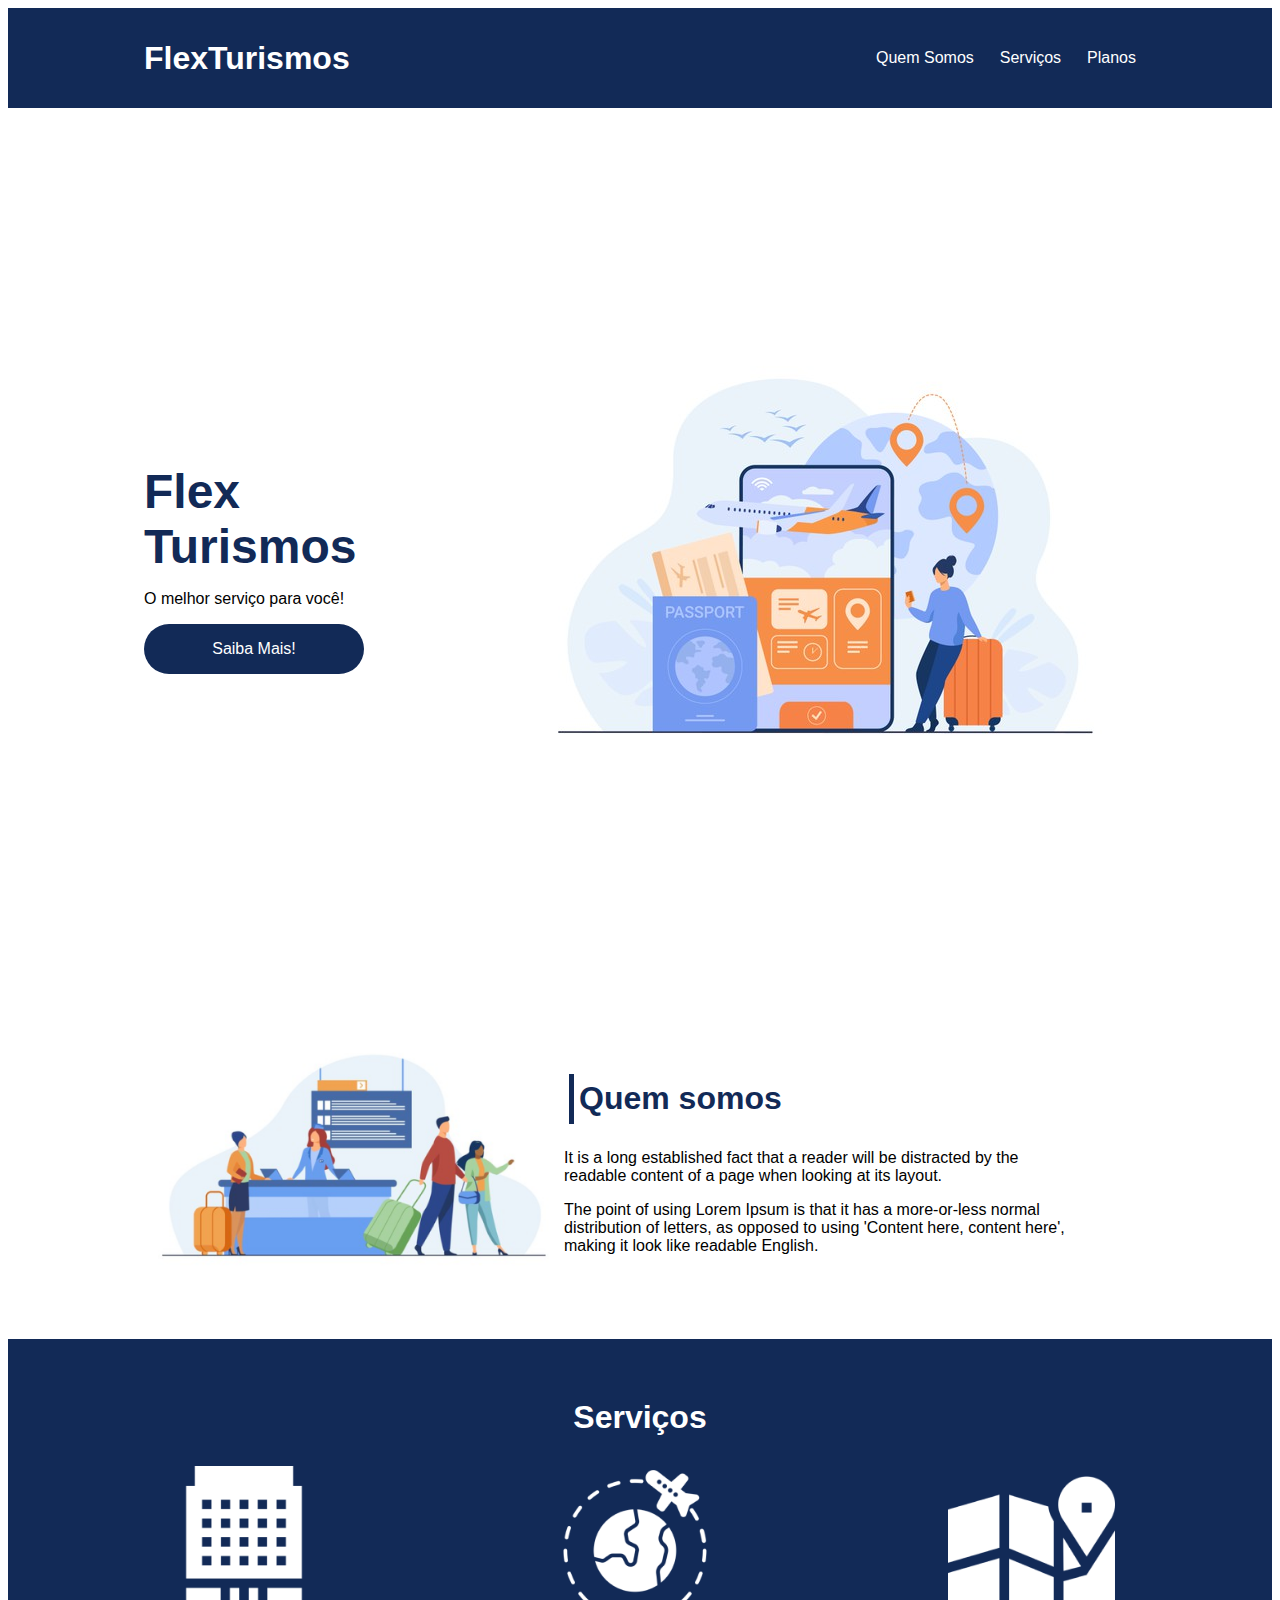
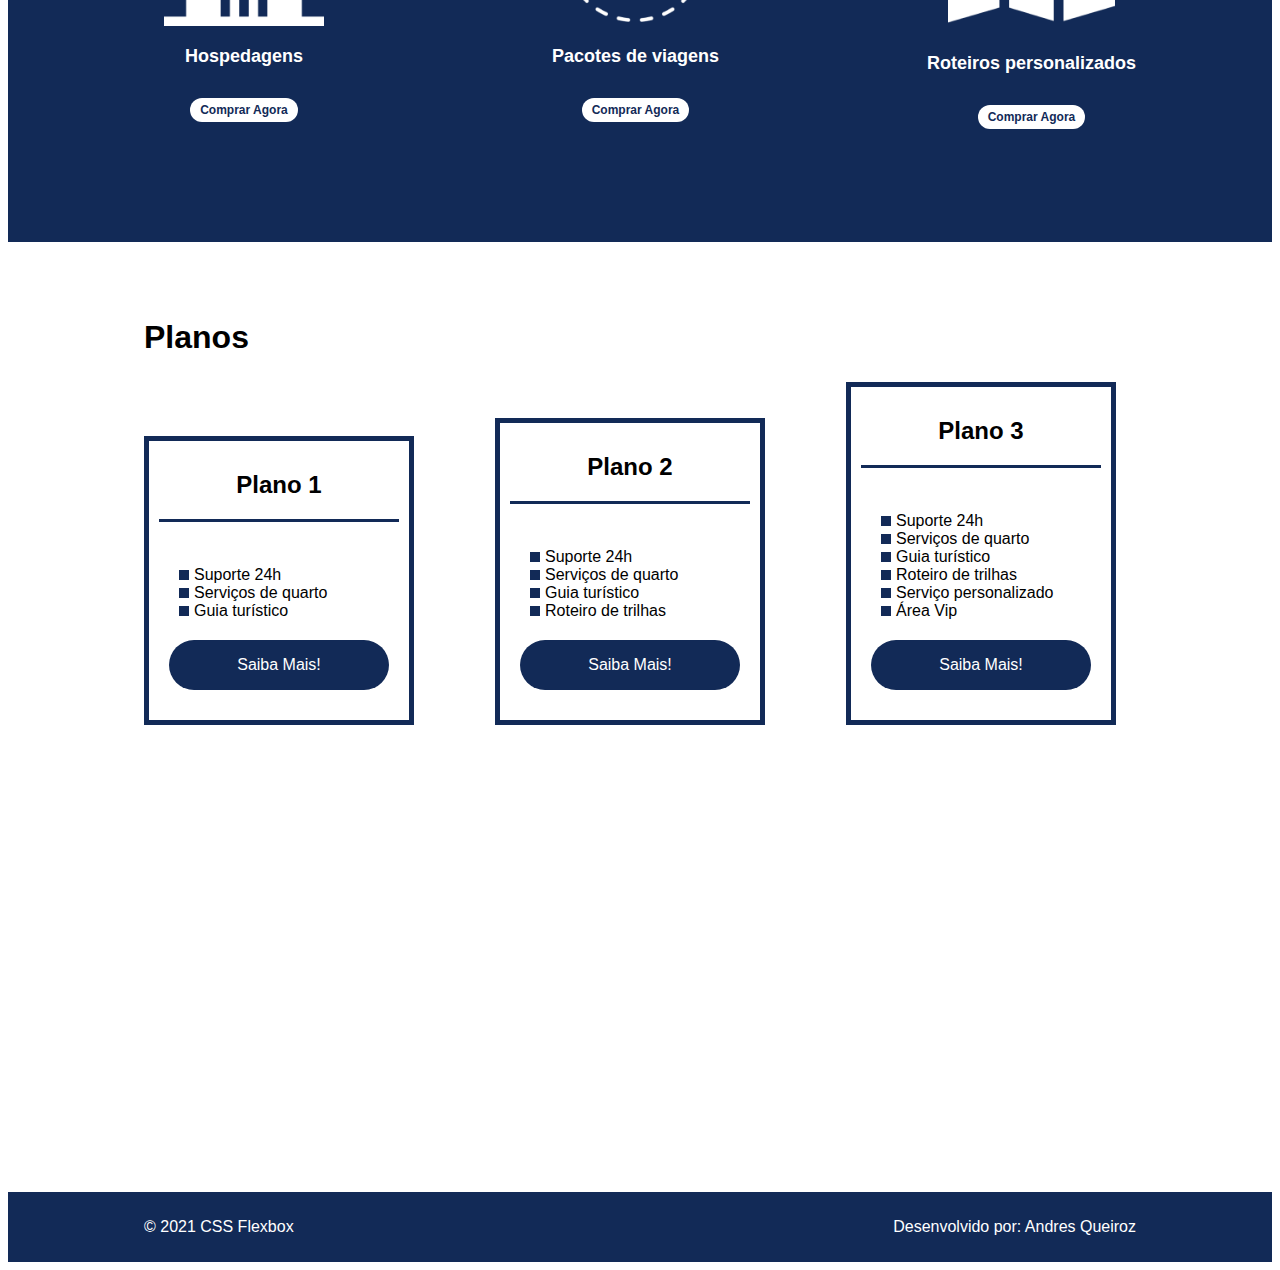
<file: index.html>
<!DOCTYPE html>
<html lang="pt-br">
<head>
    <meta charset="UTF-8">
    <meta name="viewport" content="width=device-width, initial-scale=1.0">
    <title>Flex Turismos</title>
    <link rel="stylesheet" href="./style.css">
</head>
<body>
    <header>
        <div class="flex-container menu"> 
            <div><h1>FlexTurismos</h1></div>
            <ul class="list-itens">
                <li><a href="#quem-somos">Quem Somos</a></li>
                <li><a href="#servicos">Serviços</a></li>
                <li><a href="#planos">Planos</a></li>
            </ul>
        </div>
    </header>

    <div class="flex-container apresentacao texto-apresentacao">
        <div>
            <h1>Flex <br>Turismos</h1>
            <p>O melhor serviço para você!</p>
            <a href="#" class="btn">Saiba Mais!</a>
        </div>

        <div>
            <div><img src="./images/0-main.png" alt="banner de apresentação"></div>
        </div>
    </div>

    <div  class="flex-container" id="quem-somos">
        <div>
            <h2>Quem somos</h2>
            <p>It is a long established fact that a reader will be distracted by the readable content of a page when looking at its layout. </p>
            <p>The point of using Lorem Ipsum is that it has a more-or-less normal distribution of letters, as opposed to using 'Content here, content here', making it look like readable English.</p>
        </div>
        <div>
            <img src="./images/1-quem-somos.png" alt="balcão de atendimento">
        </div>
    </div>

    <div  class="container-externo">
        <div class="flex-container" id="serviços" >
            <div>
                <h2>Serviços</h2>
            </div>

        <div class="list-serviços">
            <div class="item-serviço">
                <div><img src="./images/icon-2.png" alt="hospedagens"></div>
                <p>Hospedagens</p>
                <a href="#">Comprar Agora</a>
            </div>

            <div class="item-serviço">
               <div><img src="./images/icon-1.png" alt="pacote de viagens"></div>
               <p>Pacotes de viagens</p>
               <a href="#">Comprar Agora</a>
            </div>

            <div  class="item-serviço">
                <div><img src="./images/icon-3.png" alt="roteiros personalizados"></div>
                <p>Roteiros personalizados</p>
                <a href="#">Comprar Agora</a>
            </div>
        </div>
        </div>
    </div>

    <div class="flex-container" id="planos">
        <h2>Planos</h2>
            <div class="list-planos">
                <div class="item-plano">
                    <h3>Plano 1</h3>
                    <ul>
                        <li>Suporte 24h</li>
                        <li>Serviços de quarto</li>
                        <li>Guia turístico</li>
                    </ul>
                    <a href="#" class="btn">Saiba Mais!</a>
                </div>

                <div  class="item-plano">
                    <h3>Plano 2</h3>
                    <ul>
                        <li>Suporte 24h</li>
                        <li>Serviços de quarto</li>
                        <li>Guia turístico</li>
                        <li>Roteiro de trilhas</li>
                    </ul>
                    <a href="#" class="btn">Saiba Mais!</a>
                </div>

                <div  class="item-plano">
                    <h3>Plano 3</h3>
                    <ul>
                        <li>Suporte 24h</li>
                        <li>Serviços de quarto</li>
                        <li>Guia turístico</li>
                        <li>Roteiro de trilhas</li>
                        <li>Serviço personalizado</li>
                        <li>Área Vip</li>
                    </ul>
                    <a href="#" class="btn">Saiba Mais!</a>
                </div>
            </div>
        </div>

    <footer>
        <div class="flex-container footer">
            <p>&copy; 2021 CSS Flexbox</p>
            <p>Desenvolvido por: Andres Queiroz</p>
        </div>
    </footer>
</body>
</html>
</file>
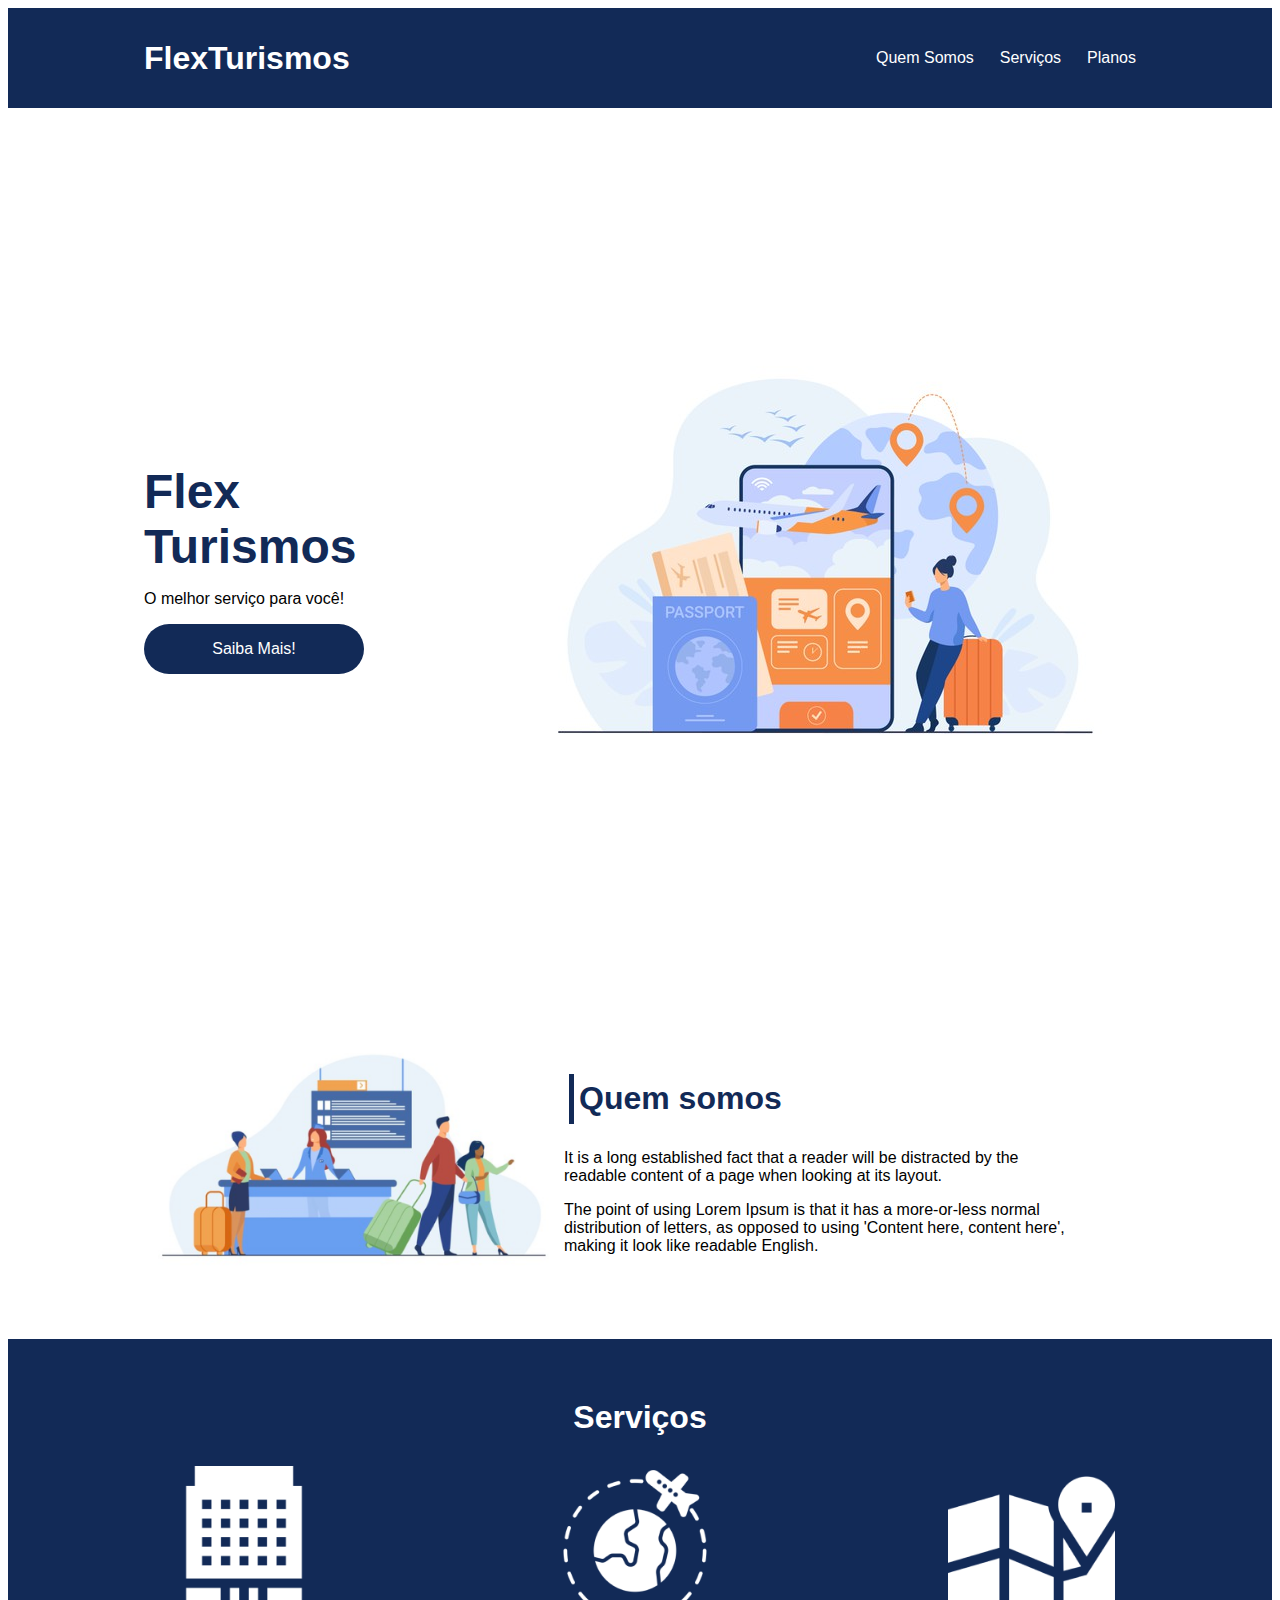
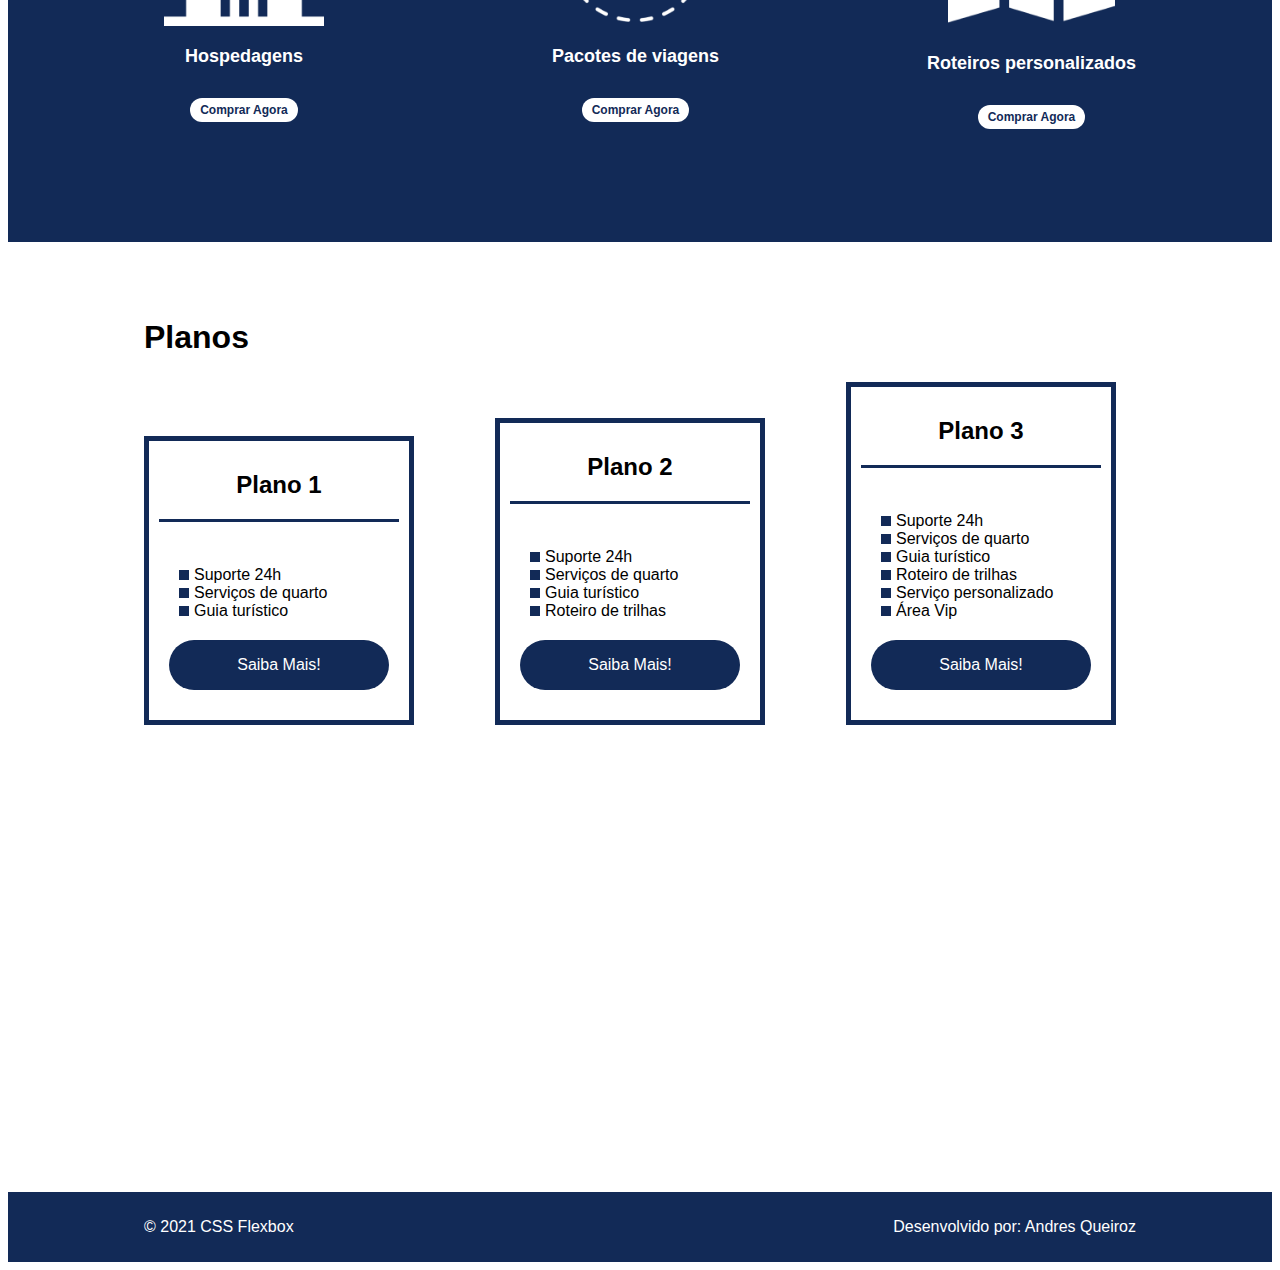
<file: Flexbox.html>
<!DOCTYPE html>
<html lang="pt-br">
<head>
    <meta charset="UTF-8">
    <meta name="viewport" content="width=device-width, initial-scale=1.0">
    <title>Flex Turismos</title>
    <link rel="stylesheet" href="./style.css">
</head>
<body>
    <header>
        <div class="flex-container menu"> 
            <div><h1>FlexTurismos</h1></div>
            <ul class="list-itens">
                <li><a href="#quem-somos">Quem Somos</a></li>
                <li><a href="#servicos">Serviços</a></li>
                <li><a href="#planos">Planos</a></li>
            </ul>
        </div>
    </header>

    <div class="flex-container apresentacao texto-apresentacao">
        <div>
            <h1>Flex <br>Turismos</h1>
            <p>O melhor serviço para você!</p>
            <a href="#" class="btn">Saiba Mais!</a>
        </div>

        <div>
            <div><img src="./images/0-main.png" alt="banner de apresentação"></div>
        </div>
    </div>

    <div  class="flex-container" id="quem-somos">
        <div>
            <h2>Quem somos</h2>
            <p>It is a long established fact that a reader will be distracted by the readable content of a page when looking at its layout. </p>
            <p>The point of using Lorem Ipsum is that it has a more-or-less normal distribution of letters, as opposed to using 'Content here, content here', making it look like readable English.</p>
        </div>
        <div>
            <img src="./images/1-quem-somos.png" alt="balcão de atendimento">
        </div>
    </div>

    <div  class="container-externo">
        <div class="flex-container" id="serviços" >
            <div>
                <h2>Serviços</h2>
            </div>

        <div class="list-serviços">
            <div class="item-serviço">
                <div><img src="./images/icon-2.png" alt="hospedagens"></div>
                <p>Hospedagens</p>
                <a href="#">Comprar Agora</a>
            </div>

            <div class="item-serviço">
               <div><img src="./images/icon-1.png" alt="pacote de viagens"></div>
               <p>Pacotes de viagens</p>
               <a href="#">Comprar Agora</a>
            </div>

            <div  class="item-serviço">
                <div><img src="./images/icon-3.png" alt="roteiros personalizados"></div>
                <p>Roteiros personalizados</p>
                <a href="#">Comprar Agora</a>
            </div>
        </div>
        </div>
    </div>

    <div class="flex-container" id="planos">
        <h2>Planos</h2>
            <div class="list-planos">
                <div class="item-plano">
                    <h3>Plano 1</h3>
                    <ul>
                        <li>Suporte 24h</li>
                        <li>Serviços de quarto</li>
                        <li>Guia turístico</li>
                    </ul>
                    <a href="#" class="btn">Saiba Mais!</a>
                </div>

                <div  class="item-plano">
                    <h3>Plano 2</h3>
                    <ul>
                        <li>Suporte 24h</li>
                        <li>Serviços de quarto</li>
                        <li>Guia turístico</li>
                        <li>Roteiro de trilhas</li>
                    </ul>
                    <a href="#" class="btn">Saiba Mais!</a>
                </div>

                <div  class="item-plano">
                    <h3>Plano 3</h3>
                    <ul>
                        <li>Suporte 24h</li>
                        <li>Serviços de quarto</li>
                        <li>Guia turístico</li>
                        <li>Roteiro de trilhas</li>
                        <li>Serviço personalizado</li>
                        <li>Área Vip</li>
                    </ul>
                    <a href="#" class="btn">Saiba Mais!</a>
                </div>
            </div>
        </div>

    <footer>
        <div class="flex-container footer">
            <p>&copy; 2021 CSS Flexbox</p>
            <p>Desenvolvido por: Andres Queiroz</p>
        </div>
    </footer>
</body>
</html>
</file>
<file: style.css>
body{
    font-family: 'Open Sans', sans-serif;
}
div img{
    display: block;
    width: 100%;
}
.flex-container{
    margin: auto;
    max-width: 992px;
    display:flex;
    width: 100%;
    min-width: 320px;
}

header{
    background-color: #122A57;
    color: white;
    height: 100px;
    display: flex;
    align-items: center;

}
header .list-itens{
    display: flex;
    max-width: 260px;
    width:100%;
    justify-content: space-between;
    list-style-type: none;
}
header .menu{
    justify-content: space-between;
    align-items: center;
}

.list-itens a{
    color: white;
    text-decoration:none;
}
.apresentacao{
    height: 100vh;
    align-items: center;
    justify-content: space-between;
}
.apresentacao .texto-apresentacao{
    min-height: 200px;
}
.texto-apresentacao h1{
    color: #122A57;
    font-size: 48px;
    margin-bottom: 10px;
}
.btn{
    background-color: #122A57;
    color: white;
    text-align: center;
    border-radius: 30px;
    width: 220px;
    display: block;
    text-decoration: none;
    height: 50px;
    line-height: 50px;
    margin-top: 10px;
    margin-bottom: 10px;
}
#quem-somos{
    flex-direction: row-reverse;
    align-items: center;
    justify-content: space-between;
}
#quem-somos h2{
    font-size: 32px;
    color: #122A57;
    display: flex;
    align-items: center;
    margin-bottom: 20px;
}
#quem-somos h2::before{
    content: "";
    height: 50px;
    width: 5px;
    margin: 5px;
    background-color: #122A57;
    position:relative;
}
#quem-somos p{
    margin-bottom: 10px;
    width: 90%;
}
#quem-somos img{
    min-width: 420px
}
.container-externo{
    background-color: #122A57;
    width: 100%;
    margin: auto;
    margin-top: 40px;
}
.container-externo h2{
    text-align: center;
    padding: 10px;
    margin-top: 0;
}
#serviços{
    flex-direction: column;
    padding-top: 50px;
    padding-bottom: 100px;
}

#serviços h2{
    color: white;
    font-size: 32px;
    margin-bottom: 20px;
}

.list-serviços{
    display: flex;
    justify-content: space-between;
}

.list-serviços .item-serviço{
    text-align: center;
}
.item-serviço a{
    width: 220px;
    background-color: white;
    border-radius: 30px;
    height: 50px;
    line-height: 50px;
    margin-top: 20px;
    text-align: center;
    padding: 5px 10px;
    text-decoration: none;
    color: #122A57;
    font-size: 12px;
    font-weight: 700;
}
.item-serviço p{
    font-weight: 700;
    font-size: 18px;
    text-align: center;
    color: white;
    margin-top: 20px;
}

.item-serviço img{
    width: 80%;
    margin: auto;
}
#planos{
    flex-direction: column;
    min-height: 100vh;
    padding-top: 50px;

}
#planos h2{
    font-size: 32px;
}
.list-planos{
    display: flex;
    align-items: flex-end;
    justify-content: space-between;
}
.titulo-plano{
    margin-top: 50px;
}
.item-plano{
    flex: 1;
    border: 5px solid #122A57;
    margin-right: 20px;
    padding: 10px;
    max-width: 240px;

}
.item-plano ul{
    list-style-type: none;
    padding: 10px 20px;
    display: flex;
    flex-direction: column;
    margin-bottom: 10px;
}

.item-plano ul li{
    display: flex;
    flex-wrap: nowrap;
    align-items: center;
}

.item-plano ul li::before{
    content: "";
    width: 10px;
    height: 10px;
    background-color: #122A57;
    margin-right: 5px;
}
.item-plano h3{
    font-size: 24px;
    display: flex;
    flex-direction: column;
    text-align: center;
    margin-top: 20px;
}
.item-plano h3::after{
    content:"";
    background-color: #122A57;
    width: 100%;
    height: 3px;
    margin-top: 20px;
    margin-bottom: 10px;
}


.item-plano .btn{
    margin: auto;
    margin-bottom: 20px;
}

footer{
    background-color: #122A57;
    height: 70px;
    display: flex;
}
footer .footer{
    justify-content: space-between;
    color: white;
}
/*mobile*/
@media(max-width:992px){
    .menu h1{
        font-size: 30px;
        margin: 5px 0;
    }
    .menu ul{
        margin: 0   }

    .flex-container{
        flex-direction: column;}
    .apresentacao{
        flex-direction: column-reverse;}
    .apresentacao .texto-apresentacao{
            width: 100%;
        }
    #quem-somos{
        flex-direction: column-reverse;
    }
    #quem-somos img{
        min-width: 320px;
        margin: auto;
    }
    .list-serviços{flex-direction: column;}
    .item-serviço img{
        width: 50%;
        margin:auto;
    }
    .list-planos{
        flex-direction: column;
        align-items: flex-start;
        margin-bottom: 20px;
    }
    .list-planos .item-plano{
        max-width: 90%;
        margin: auto;
        width: 100%;
        margin-bottom: 20px;
    }
    .footer {
        flex-direction: row;
        margin: auto 10px;
    }
}
</file>
